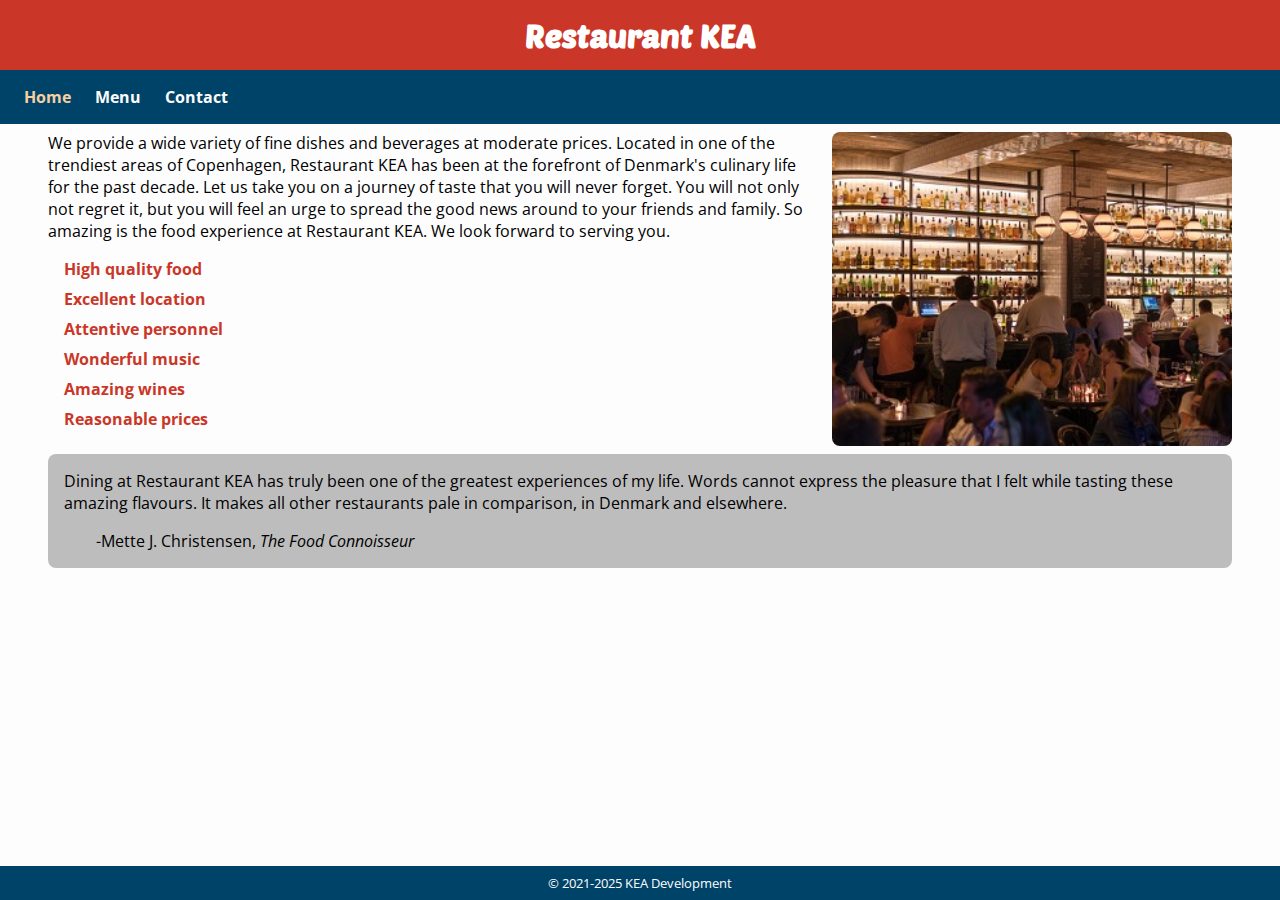
<file: index.html>
<!DOCTYPE html>
<html lang="en">

<head>
    <meta charset="UTF-8">
    <meta name="viewport" content="width=device-width, initial-scale=1.0">
    <link rel="stylesheet" href="css/global.css">
    <link rel="stylesheet" href="css/styles.css">
    <title>Home</title>
</head>

<body>
    <header>
        <h1>Restaurant KEA</h1>
        <nav>
            <a href="index.html" class="highlight">Home</a>
            <span></span>
            <a href="menu.html">Menu</a>
            <span></span>
            <a href="contact.html">Contact</a>
        </nav>
    </header>
    <main>
        <section class="con">
            <div>
                <img src="img/kea_restaurant.jpg" alt="picture of restaurant KEA">
            </div>
            <div>

                <p>We provide a wide variety of fine dishes and beverages at moderate prices. Located in one of the
                    trendiest areas of Copenhagen, Restaurant KEA has been at the forefront of Denmark's culinary life
                    for
                    the past decade. Let us take you on a journey of taste that you will never forget. You will not only
                    not
                    regret it, but you will feel an urge to spread the good news around to your friends and family. So
                    amazing is the food experience at Restaurant KEA. We look forward to serving you.</p>
                <ul>
                    <li>High quality food</li>
                    <li>Excellent location</li>
                    <li>Attentive personnel</li>
                    <li>Wonderful music</li>
                    <li>Amazing wines</li>
                    <li>Reasonable prices</li>
                </ul>
            </div>
        </section>
        <section id="quote">

            <blockquote>
                <p>Dining at Restaurant KEA has truly been one of the greatest experiences of my life. Words cannot
                    express
                    the pleasure that I felt while tasting these amazing flavours. It makes all other restaurants pale
                    in
                    comparison, in Denmark and elsewhere.</p>
            </blockquote>
            <p>
                <span>
                    -Mette J. Christensen,
                </span>
                <cite>
                    The Food Connoisseur
                </cite>
            </p>

        </section>
    </main>
    <footer>&#169; 2021-2025 KEA Development</footer>
</body>

</html>
</file>
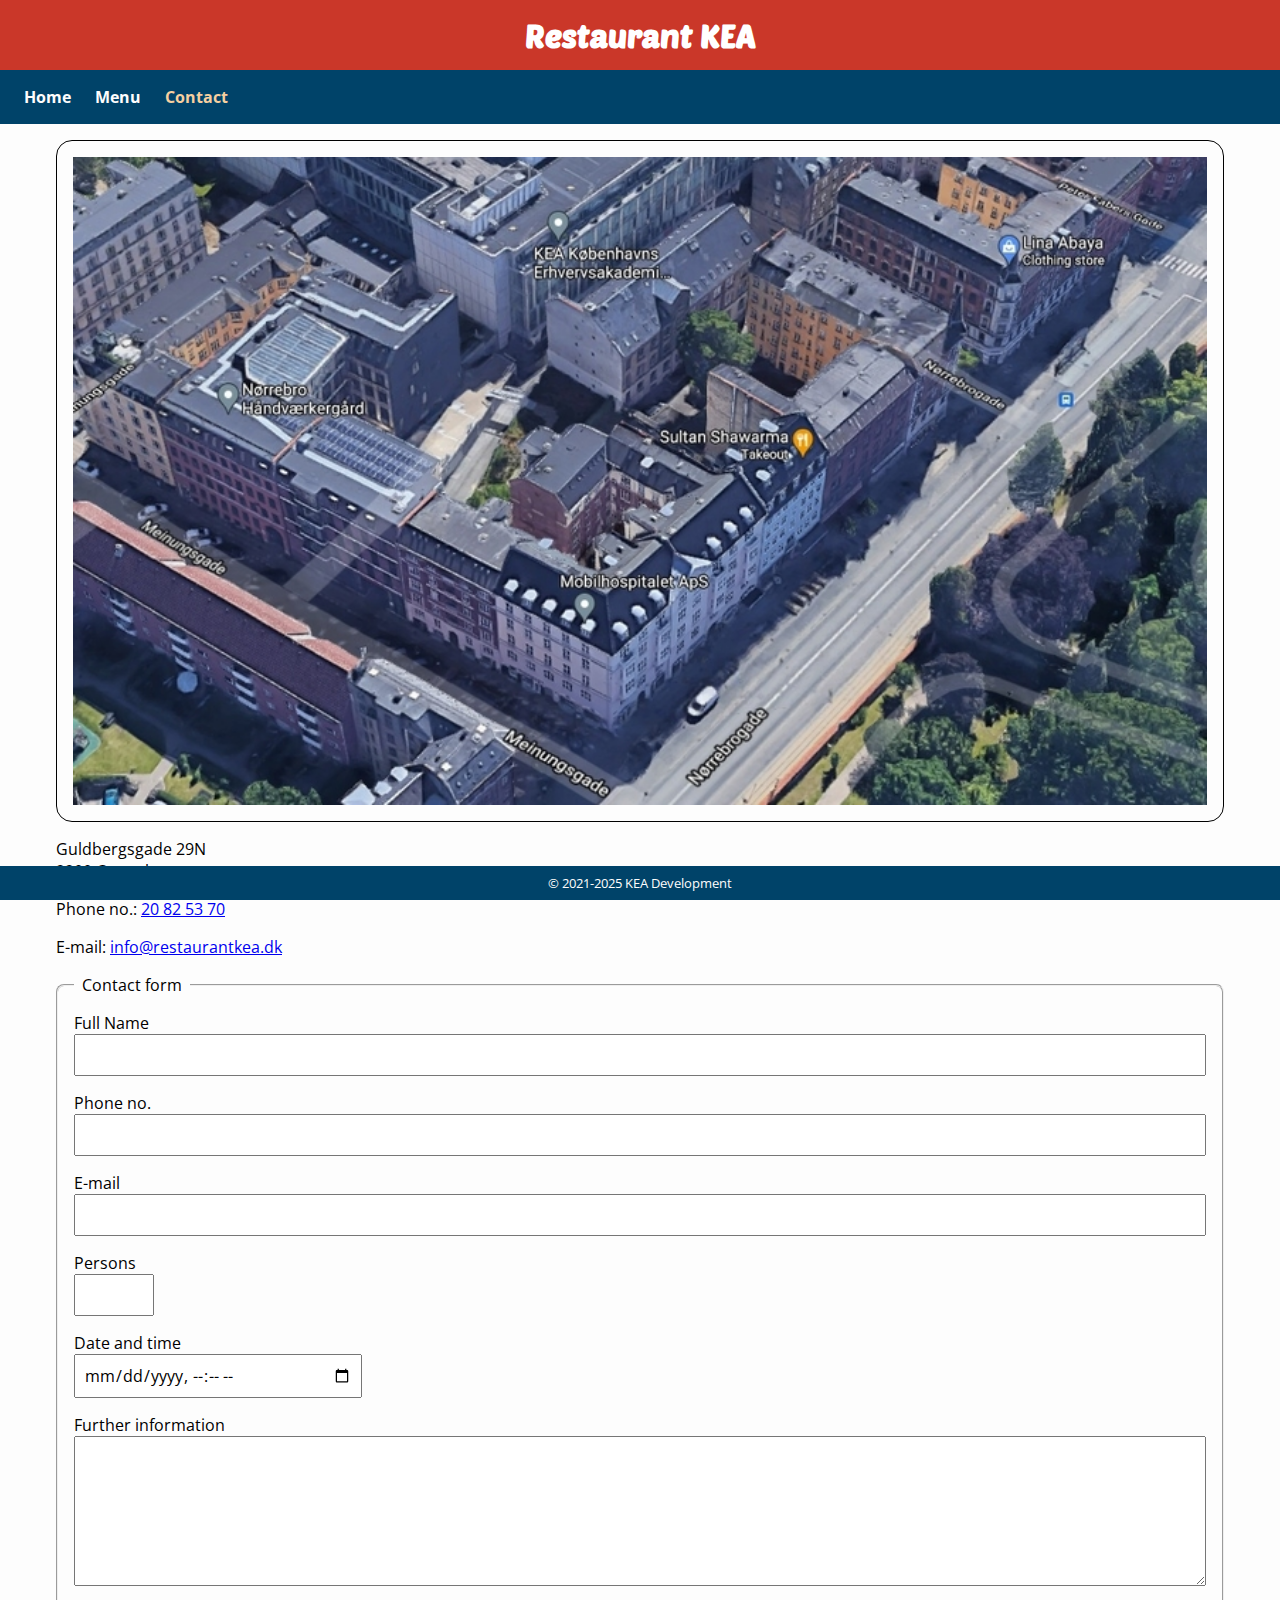
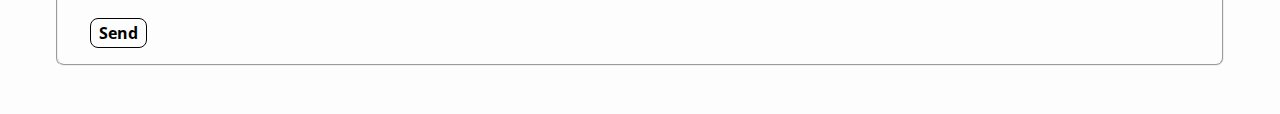
<file: contact.html>
<!DOCTYPE html>
<html lang="en">

<head>
    <meta charset="UTF-8">
    <meta name="viewport" content="width=device-width, initial-scale=1.0">
    <link rel="stylesheet" href="css/global.css">
    <link rel="stylesheet" href="css/contact.css">
    <title>Contact</title>
</head>

<body>
    <header>
        <h1>Restaurant KEA</h1>
        <nav>
            <a href="index.html">Home</a>
            <span></span>
            <a href="menu.html">Menu</a>
            <span></span>
            <a href="contact.html" class="highlight">Contact</a>
        </nav>
    </header>
    <main>
        <section>
            <div>
                <img src="/img/map.jpg" alt="maps">
            </div>
            <p>Guldbergsgade 29N <br>2200 Copenhagen</p>
            <p>Phone no.: <a href="tel:+4520825370">20 82 53 70</a></p>
            <p>E-mail: <a href="mailto:info@restaurantkea.dk">info@restaurantkea.dk</a></p>
            <form action="">
                <fieldset>
                    <legend> Contact form </legend>
                    <label for="name">Full Name</label>
                    <input type="text" id="name">
                    <label for="number">Phone no.</label>
                    <input type="number">
                    <label for="mail">E-mail</label>
                    <input type="text" id="mail">
                    <label for="persons">Persons</label>
                    <input type="number" id="persons">
                    <label for="date">Date and time</label>
                    <input type="datetime-local" id="date">
                    <label for="textarea">Further information</label>
                    <textarea name="textarea" id="textarea" rows="6"></textarea>
                    <button type="submit">Send</button>
                </fieldset>
            </form>
        </section>
    </main>
    <footer>&#169; 2021-2025 KEA Development</footer>
</body>

</html>
</file>
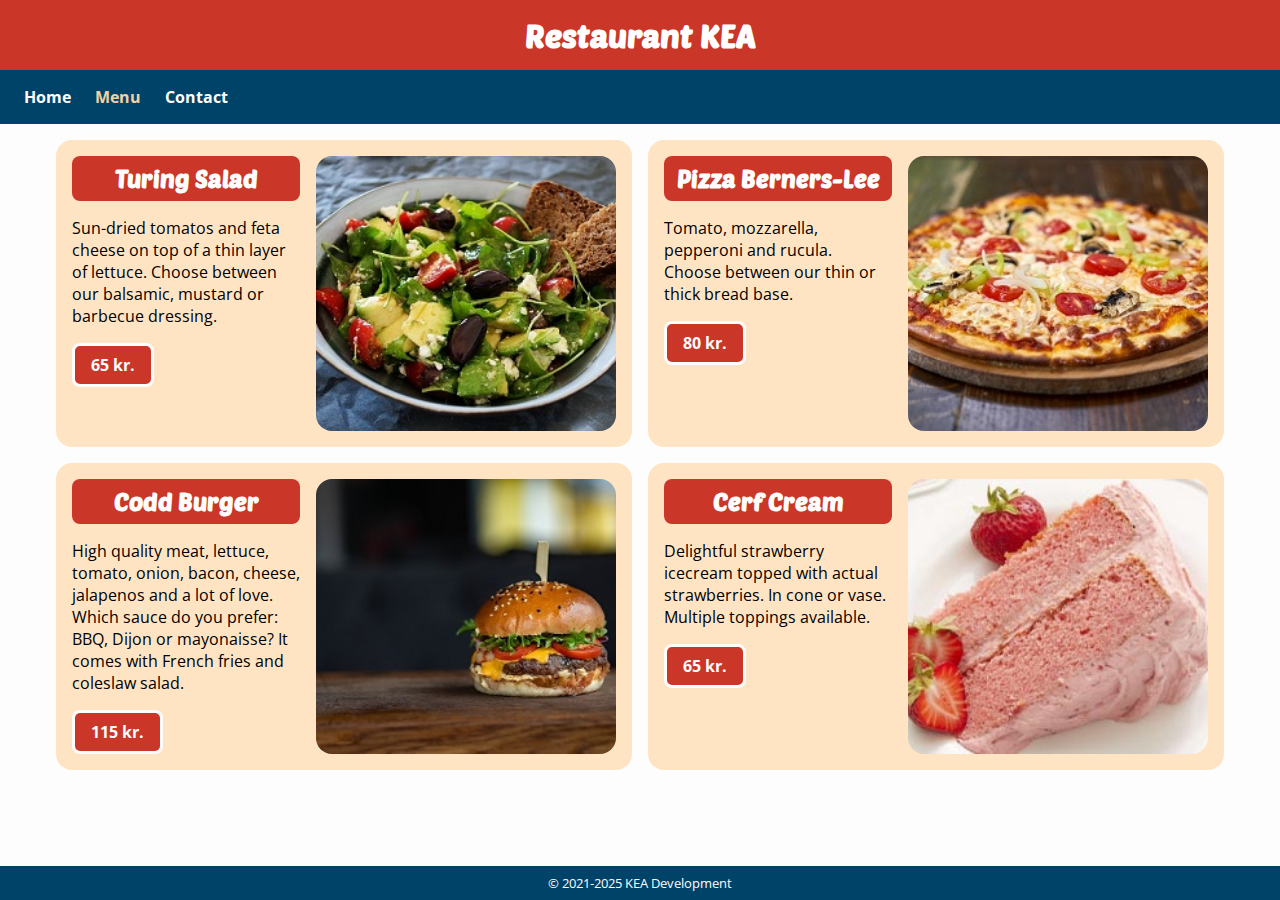
<file: menu.html>
<!DOCTYPE html>
<html lang="en">

<head>
    <meta charset="UTF-8">
    <meta name="viewport" content="width=device-width, initial-scale=1.0">
    <link rel="stylesheet" href="css/global.css">
    <link rel="stylesheet" href="css/menu.css">
    <title>Menu</title>
</head>

<body>
    <header>
        <h1>Restaurant KEA</h1>
        <nav>
            <a href="index.html">Home</a>
            <span></span>
            <a href="menu.html" class="highlight">Menu</a>
            <span></span>
            <a href="contact.html">Contact</a>
        </nav>
    </header>
    <main>
        <section>

            <article>
                <img src="img/salad.jpg" alt="turing salad">
                <div>
                    <h2>Turing Salad</h2>
                    <div class="con">
                        <p class="text">Sun-dried tomatos and feta cheese on top of a thin layer of lettuce. Choose
                            between
                            our
                            balsamic, mustard or barbecue dressing.</p>
                        <p class="price">65 kr.</p>
                    </div>
                </div>
            </article>
            <article>
                <img src="img/pizza.jpg" alt="Pizza Berners-Lee">
                <div>
                    <h2>Pizza Berners-Lee</h2>
                    <div class="con">
                        <p class="text">Tomato, mozzarella, pepperoni and rucula. Choose between our thin or thick bread
                            base.
                        </p>
                        <p class="price">80 kr.</p>
                    </div>
                </div>
            </article>
            <article>
                <img src="img/burger.jpg" alt="Codd Burger">
                <div>
                    <h2>Codd Burger</h2>
                    <div class="con">
                        <p class="text">High quality meat, lettuce, tomato, onion, bacon, cheese, jalapenos and a lot of
                            love.
                            Which sauce do you prefer: BBQ, Dijon or mayonaisse? It comes with French fries and coleslaw
                            salad.
                        </p>
                        <p class="price">115 kr.</p>
                    </div>
                </div>
            </article>
            <article>
                <img src="img/cake.jpg" alt="Cerf Cream">
                <div>
                    <h2>Cerf Cream</h2>
                    <div class="con">
                        <p class="text">Delightful strawberry icecream topped with actual strawberries. In cone or vase.
                            Multiple toppings available.</p>
                        <p class="price">65 kr.</p>
                    </div>
                </div>
            </article>
        </section>
    </main>
    <footer>&#169; 2021-2025 KEA Development</footer>
</body>

</html>
</file>
<file: css/global.css>
* {
    margin: 0;
    padding: 0;
    box-sizing: border-box;
    font-family: var(--bodyText);
}

body {
    background-color: var(--white);

}

p {
    font-size: var(--textSize);
    font-family: var(--bodyText);
}

header {
    width: 100%;

    h1 {
        background-color: var(--red);
        text-align: center;
        font-family: var(--title);
        color: white;
        padding: 1rem;
        font-size: 2rem;
    }

    nav {
        padding: 1rem 0;
        display: flex;
        align-items: center;
        flex-direction: column;
        gap: 0.4rem;
        background-color: var(--blue);

        a {
            text-decoration: none;
            color: var(--white);
            font-family: var(--bodyText);
            font-size: 1rem;
            font-weight: bold;
        }

        a:hover {
            color: rgb(245, 208, 161);
        }

        span {
            background-color: var(--white);
            width: 80%;
            height: 1px;
        }
    }
}

main {
    padding-bottom: 2rem;
}

footer {
    width: 100%;
    text-align: center;
    position: fixed;
    bottom: 0;
    padding: 0.5rem;
    background-color: var(--blue);
    color: var(--white);
    font-size: 0.8rem;
}

.highlight {
    color: rgb(245, 208, 161);
}

/************ TABLET & DESKTOP ************/
@media only screen and (min-device-width: 768px) {
    header {

        nav {
            display: flex;
            flex-direction: row;
            padding-left: 1.5rem;
            gap: 1.5rem;
        }

        span {
            display: none;
        }
    }

    main {
        margin: auto;
        max-width: 1200px;

    }

}
</file>
<file: css/styles.css>
@import "variables.css";


section {
    margin: 0.5rem;

    div:nth-child(1) {

        display: flex;
        justify-content: center;
    }

    img {
        max-width: 100%;
        border-radius: 0.5rem;
        height: auto;
        object-fit: scale-down;

    }

}


ul {
    padding: 1rem;
    display: flex;
    flex-direction: column;
    gap: 0.5rem;

    li {
        list-style-type: none;
        font-family: var(--bodyText);
        color: var(--red);
        font-weight: bold;
    }
}

#quote {
    padding: 1rem;
    background-color: rgb(189, 189, 189);
    border-radius: 0.5rem;

    p:nth-child(2) {
        margin-top: 1rem;
    }

    span {
        margin-left: 2rem;
    }
}



/************ TABLET & DESKTOP ************/
@media only screen and (min-device-width: 768px) {


    .con {
        display: flex;
        gap: 1rem;

        div {


            img {
                width: 100%;
                min-width: 400px;
                height: auto;
                object-fit: cover;
            }
        }

        div:nth-child(1) {
            order: 1;
            width: 100%;

        }
    }

}
</file>
<file: css/contact.css>
@import "variables.css";


main {
    margin: auto;

    section {
        margin: 1rem;
        display: flex;
        flex-direction: column;
        gap: 1rem;

        div {
            display: flex;
            border: 0.1rem black solid;
            padding: 1rem;
            border-radius: 1rem;

            img {
                width: 100%;
            }
        }

        form {
            fieldset {
                padding: 1rem;
                border-radius: 0.5rem;
                display: flex;
                flex-direction: column;

                legend {
                    padding: 0 0.5rem;
                }

                input,
                textarea {
                    font-size: 1rem;
                    margin-bottom: 1rem;
                    padding: 0.5rem;
                }

                input:focus {
                    outline: none;
                }

                textarea:focus {
                    outline: none;
                }

                #persons {
                    max-width: 5rem;
                }

                #date {
                    max-width: 18rem;

                }

                button {
                    margin: 1rem 0 0 1rem;
                    width: fit-content;
                    padding: 0.2rem 0.5rem;
                    background-color: var(--white);
                    border: 0.1rem solid var(--black);
                    border-radius: 0.5rem;
                    font-size: 1rem;
                    font-weight: bold;
                }
            }
        }
    }
}
</file>
<file: css/menu.css>
@import "variables.css";


main {

    section {
        display: flex;
        flex-direction: column;
        gap: 1rem;
        margin: 1rem;

        article {
            display: flex;
            flex-direction: column;
            gap: 1rem;
            background-color: bisque;
            padding: 1rem;
            border-radius: 1rem;
            height: 100%;

            img {
                border-radius: 1rem;

            }

            div {
                h2 {
                    background-color: var(--red);
                    color: var(--white);
                    border-radius: 0.5rem;
                    padding: 0.5rem;
                    text-align: center;
                    font-family: var(--title);

                }

                .con {
                    display: flex;
                    flex-direction: column;
                    justify-content: space-between;

                    .text {
                        margin: 1rem 0;
                    }

                    .price {
                        background-color: var(--red);
                        border-radius: 0.5rem;
                        color: var(--white);
                        padding: 0.5rem 1rem;
                        font-weight: bold;
                        width: fit-content;
                        border: 0.2rem solid var(--white);
                        margin-top: auto;
                    }
                }
            }
        }
    }
}

@media only screen and (min-device-width: 768px) {

    .text {
        flex-grow: 1;
    }

    main {
        margin: auto;
        overflow: hidden;

        section {
            margin: 1rem;
            max-width: 1200px;
            display: grid;
            grid-template-columns: repeat(2, 1fr);
            grid-template-rows: repeat(2, 1fr);
            grid-column-gap: 1rem;
            gap: 1rem;


            article {
                flex-direction: row;
                height: 100%;

                img {
                    order: 1;
                    object-fit: cover;


                    max-width: 300px;

                }
            }
        }

    }
}
</file>
